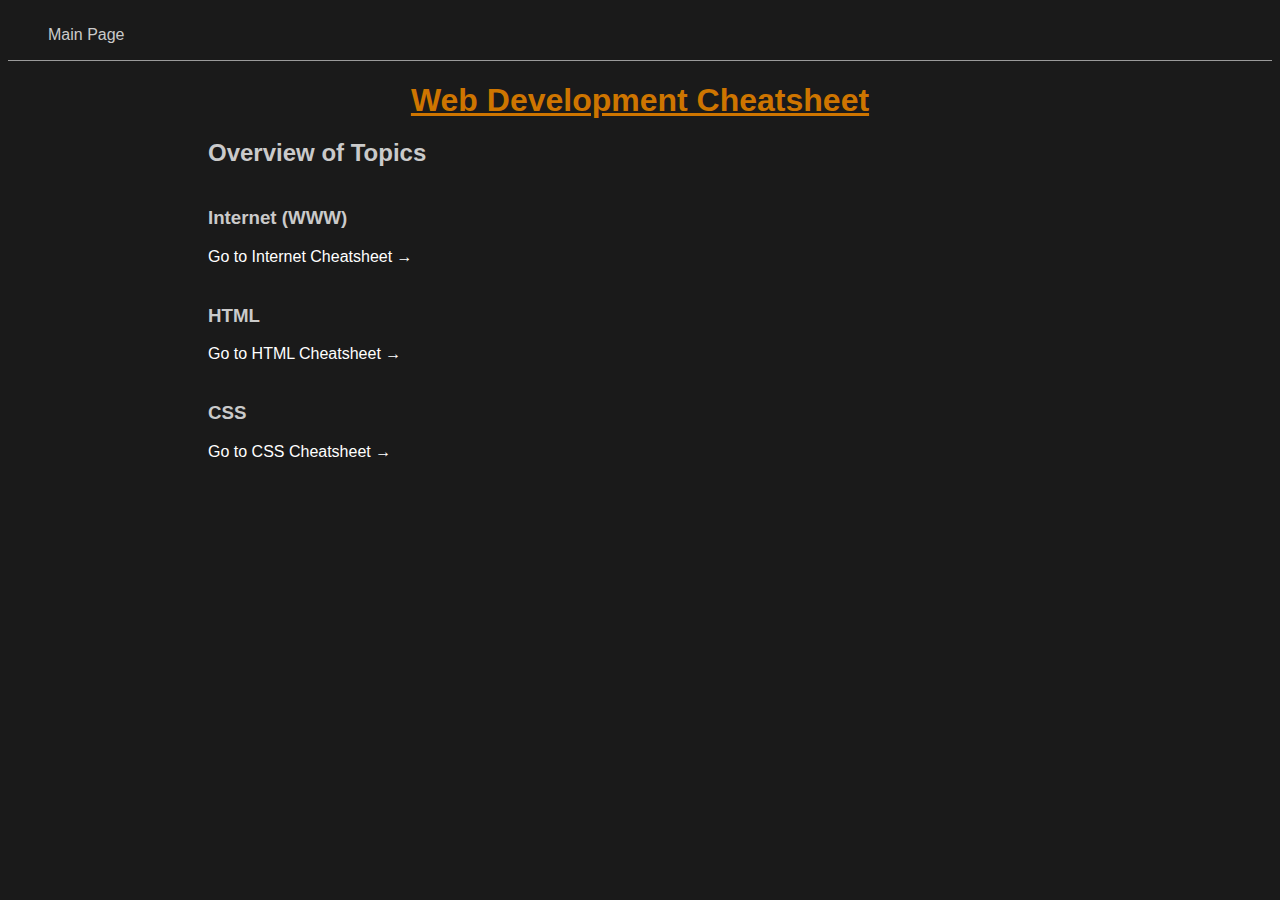
<file: index.html>
<!DOCTYPE html>
<html>
    <head>
        <title>Web Development Cheatsheet</title>
        <link rel="stylesheet" href="styles.css">
    </head>
    <body>

        <nav class="crumbs">
            <ol>
                <li class="crumb">Main Page</li>
            </ol>
        </nav>

        <h1>Web Development Cheatsheet</h1>

        <main>
            <h2>Overview of Topics</h2>
            
            <section>
                <h3>Internet (WWW)</h3>
                <a href="./internet/internet-cheatsheet.html">Go to Internet Cheatsheet &rarr;</a>
            </section>
            
            <section>
                <h3>HTML</h3>
                <a href="./html/html-cheatsheet.html">Go to HTML Cheatsheet &rarr;</a>
            </section>
            
            <section>
                <h3>CSS</h3>
                <a href="./css/css-cheatsheet.html">Go to CSS Cheatsheet &rarr;</a>
            </section>

        </main>
        
          
    </body>
</html>
</file>
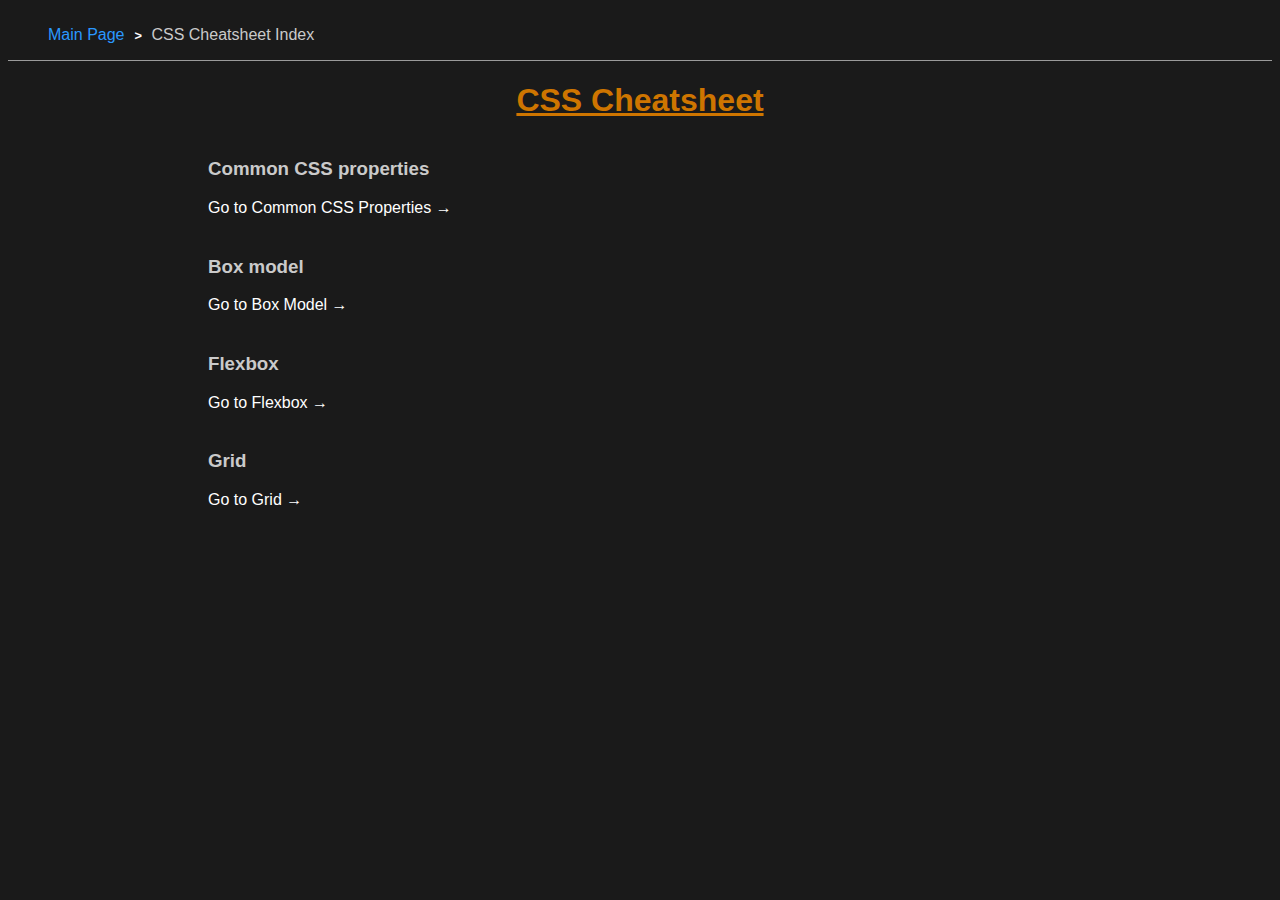
<file: css/css-cheatsheet.html>
<!DOCTYPE html>
<html>
    <head>
        <title>CSS Cheatsheet</title>
        <link rel="stylesheet" href="../styles.css">
    </head>
    
    <body>
        <nav>
            <ol>
                <li><a href="../index.html">Main Page</a></li>
                <li>CSS Cheatsheet Index</li>
            </ol>
        </nav>
        
        <h1>CSS Cheatsheet</h1>
        <main>
            <section>
                <h3>Common CSS properties</h3>
                <a href="./css-properties.html">Go to Common CSS Properties &rarr;</a>
            </section>
            
            <section>
                <h3>Box model</h3>
                <a href="./box-model.html">Go to Box Model &rarr;</a>
            </section>
            
            <section>
                <h3>Flexbox</h3>
                <a href="./flexbox.html">Go to Flexbox &rarr;</a>
            </section>
            
            <section>
                <h3>Grid</h3>
                <a href="./grid.html">Go to Grid &rarr;</a>
            </section>
        </main>
    </body>
</file>
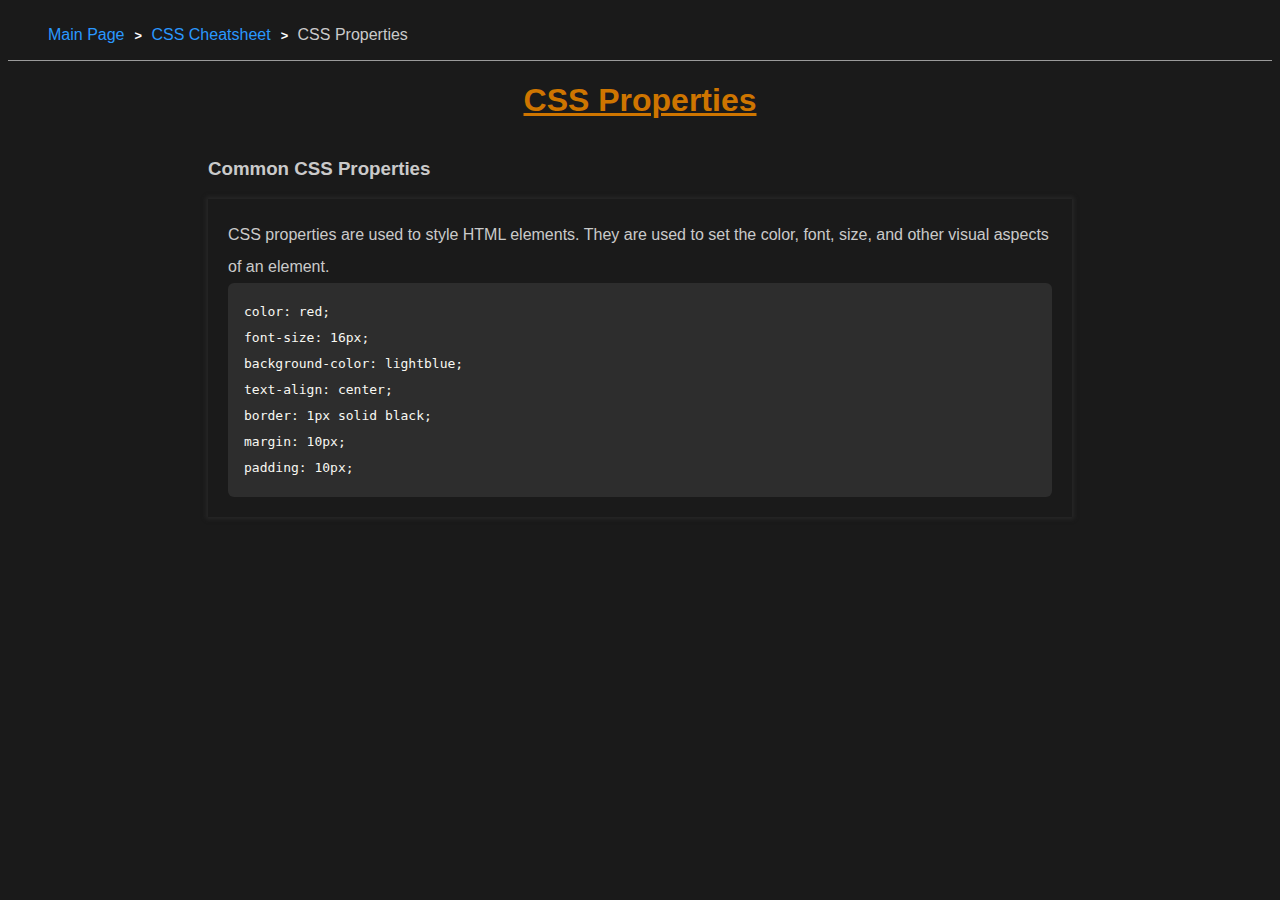
<file: css/css-properties.html>
<!DOCTYPE html>
<html>
    <head>
        <title>CSS Properties</title>
        <link rel="stylesheet" href="../styles.css">
    </head>
    
    <body>
        <nav >
            <ol>
                <li><a href="../index.html">Main Page</a></li>
                <li><a href="./css-cheatsheet.html">CSS Cheatsheet</a></li>
                <li>CSS Properties</li>
            </ol>
        </nav>
        
        <h1>CSS Properties</h1>
        <main>
            <section>
                <h3>Common CSS Properties</h3>
                <p>
                    CSS properties are used to style HTML elements. They are used to set the color, font, size, and other visual aspects of an element. <br>
                    <code>
                        color: red; <br>
                        font-size: 16px; <br>
                        background-color: lightblue; <br>
                        text-align: center; <br>
                        border: 1px solid black; <br>
                        margin: 10px; <br>
                        padding: 10px; <br>
                    </code>
                </p>
            </section>
        </main>
    </body>
</file>
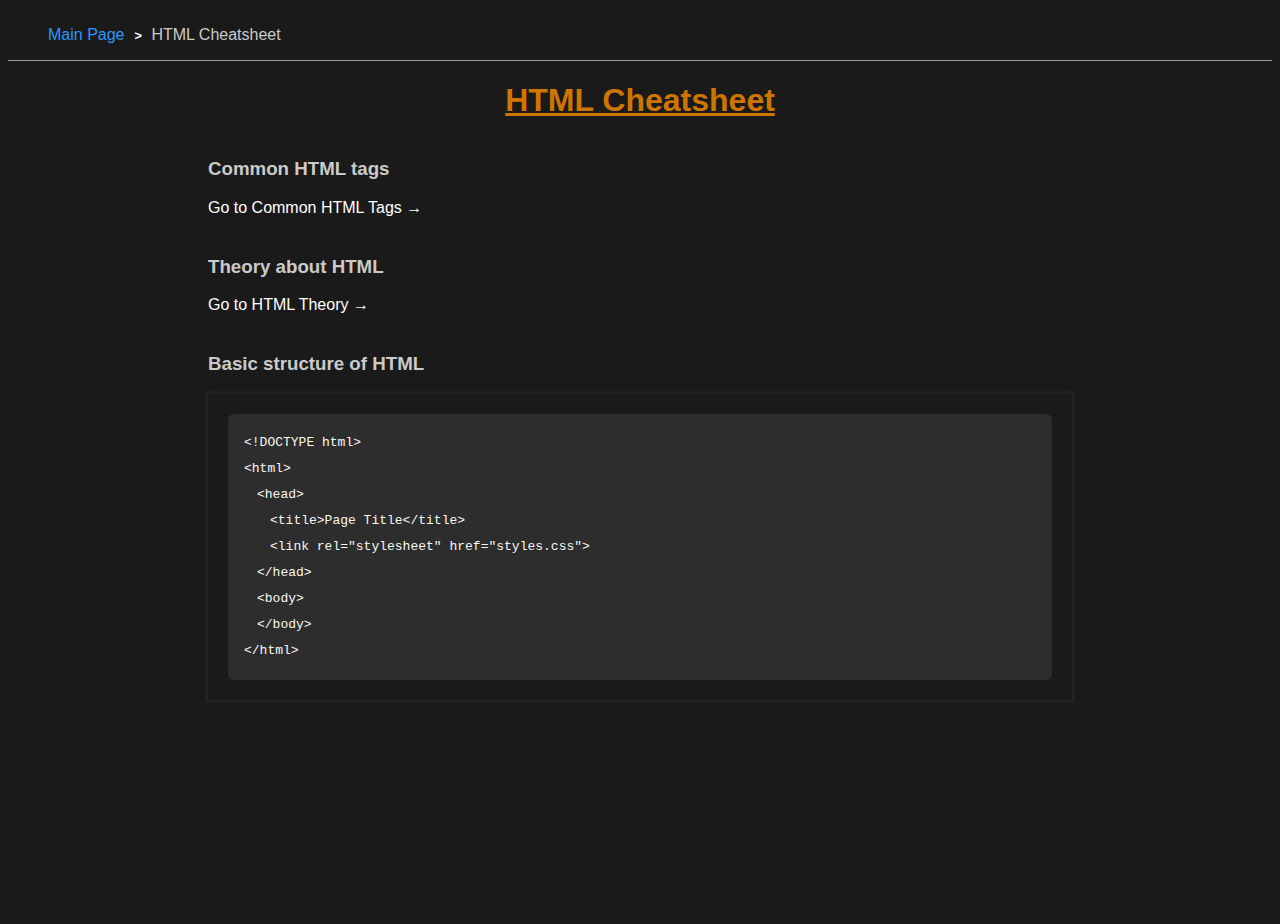
<file: html/html-cheatsheet.html>
<!DOCTYPE html>
<html>
    <head>
        <title>HTML Cheatsheet Index</title>
        <link rel="stylesheet" href="../styles.css">
    </head>

    <body>
        <nav class="crumbs">
            <ol>
                <li class="crumb"><a href="../index.html">Main Page</a></li>
                <li class="crumb">HTML Cheatsheet</li>
            </ol>
        </nav>

        <h1>HTML Cheatsheet</h1>
        <main>
            <section>
                <h3>Common HTML tags</h3>
                <a href="./html-tags.html">Go to Common HTML Tags &rarr;</a>
            </section>

            <section>
                <h3>Theory about HTML</h3>
                <a href="./html-theory.html">Go to HTML Theory &rarr;</a> 
            </section>

            <section>
                <h3>Basic structure of HTML</h3>
                <p><code>
                    &lt;!DOCTYPE html&gt; <br>
                    &lt;html&gt; <br>
                    &emsp;&lt;head&gt; <br>
                    &emsp;&emsp;&lt;title&gt;Page Title&lt;/title&gt; <br>
                    &emsp;&emsp;&lt;link rel="stylesheet" href="styles.css"&gt; <br>
                    &emsp;&lt;/head&gt; <br>
                    &emsp;&lt;body&gt; <br>
                    &emsp;&lt;/body&gt; <br>
                    &lt;/html&gt;
                </code></p>
            </section>
        </main>
    </body>
</html>
</file>
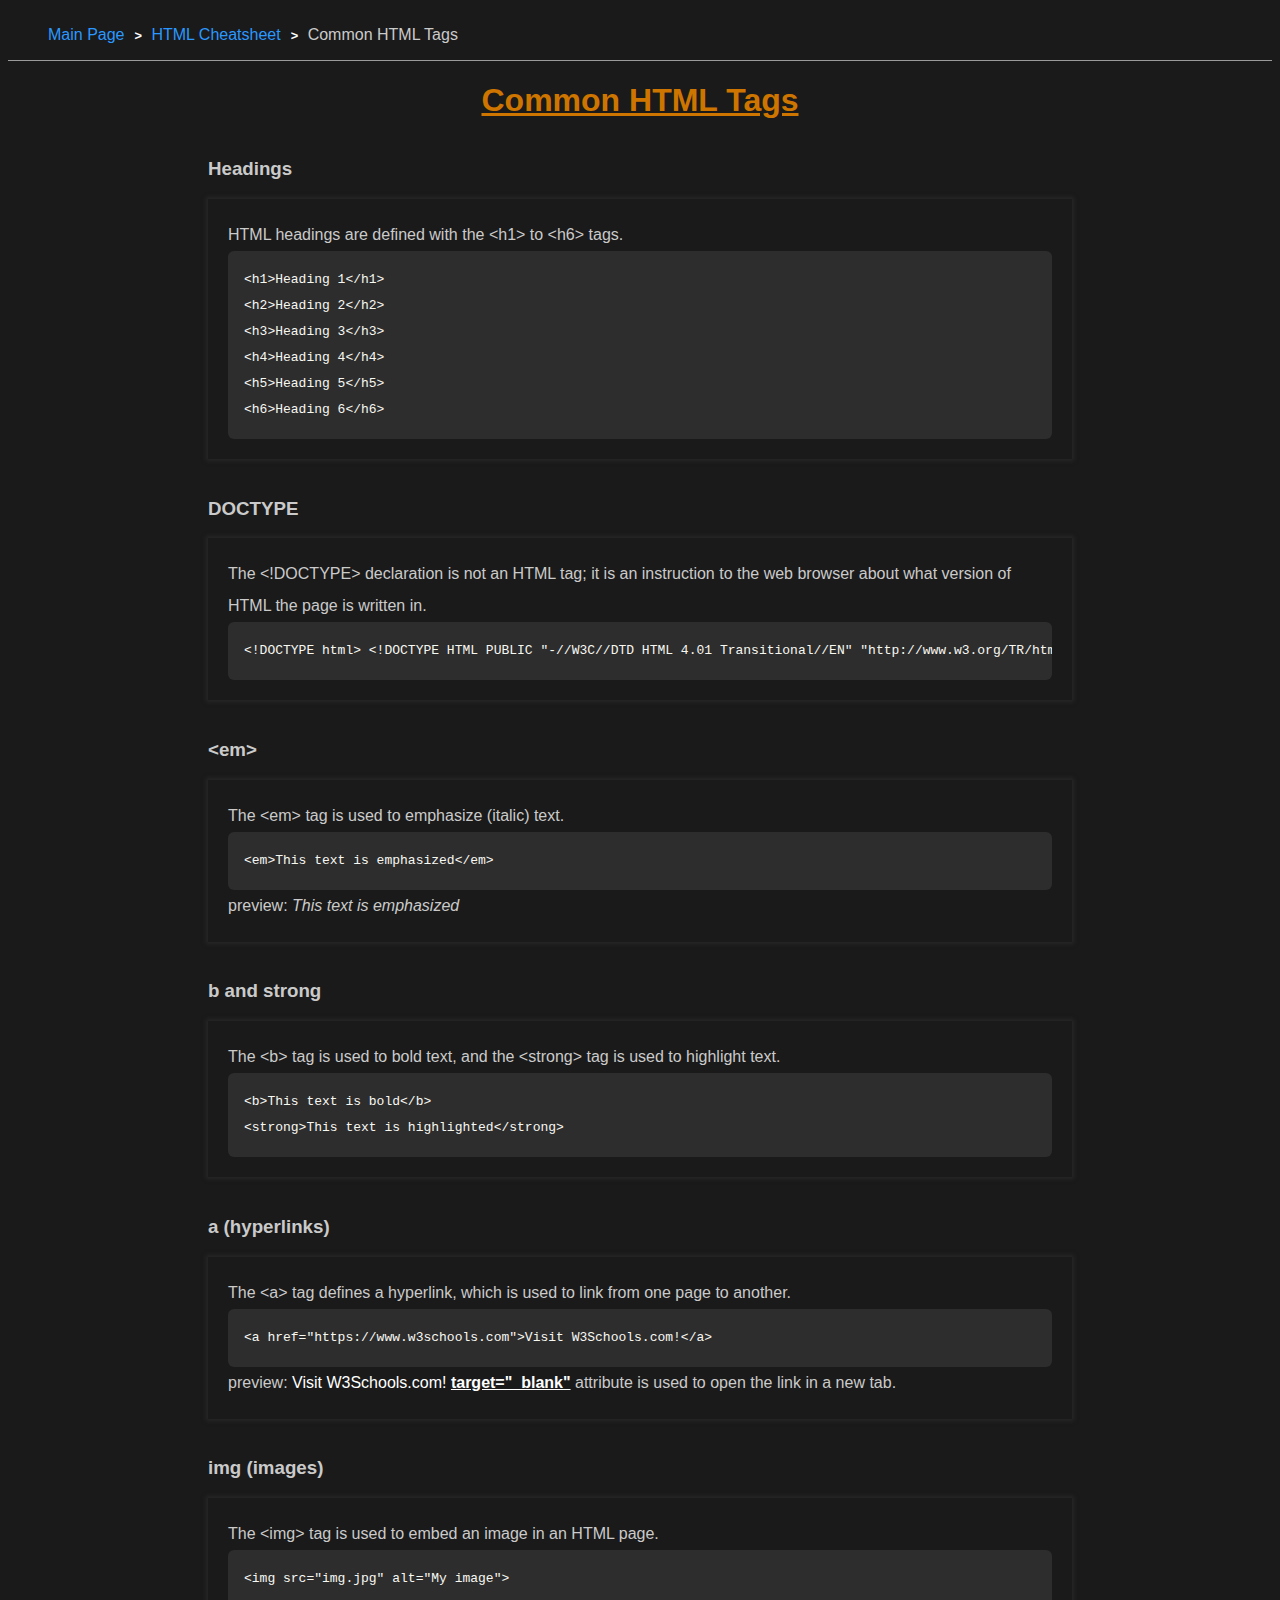
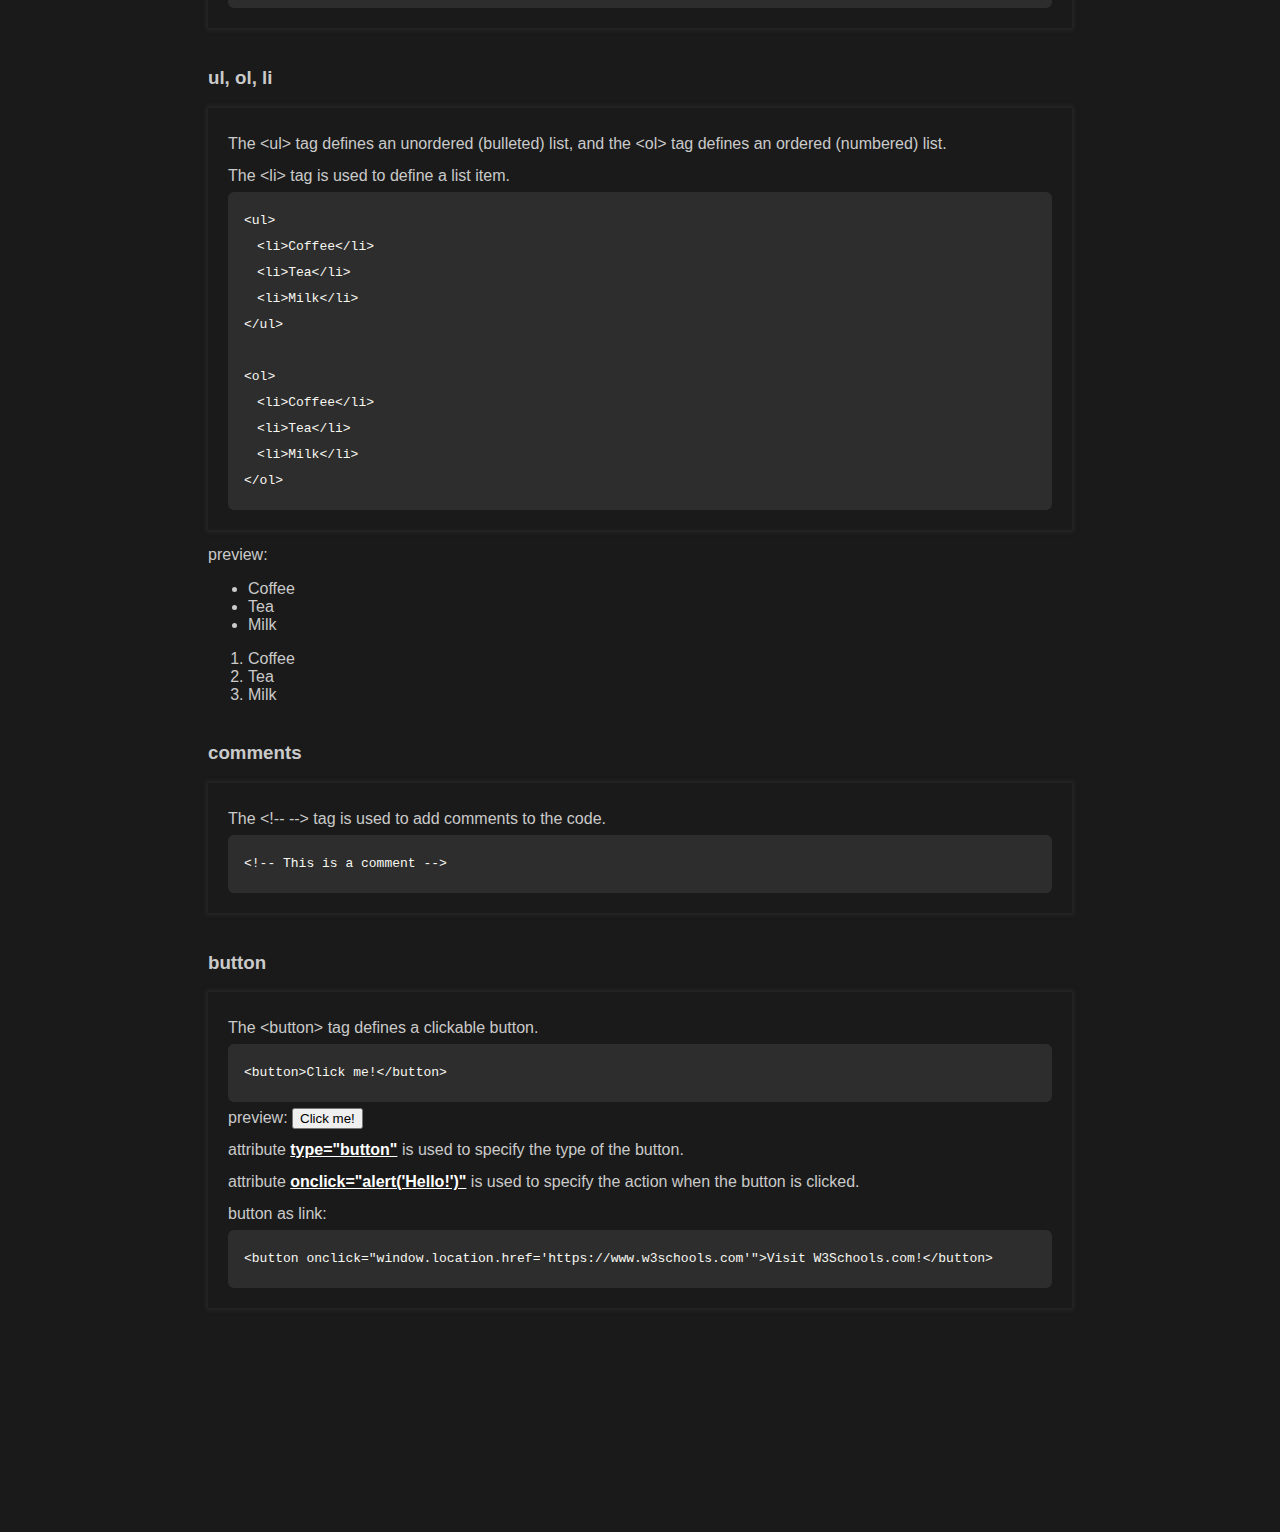
<file: html/html-tags.html>
<!DOCTYPE html>
<html>
    <head>
        <title>Common HTML Tags</title>
        <link rel="stylesheet" href="../styles.css">
    </head>
    <body>
        <nav>
            <ol>
                <li><a href="../index.html">Main Page</a></li>
                <li><a href="./html-cheatsheet.html">HTML Cheatsheet</a></li>
                <li>Common HTML Tags</li>
            </ol>
        </nav>

        <h1>Common HTML Tags</h1>

        <main>
            <section>
                <h3>Headings</h3>
                <p>
                    HTML headings are defined with the &lt;h1&gt; to &lt;h6&gt; tags. <br>
                    <code>
                        &lt;h1&gt;Heading 1&lt;/h1&gt; <br>
                        &lt;h2&gt;Heading 2&lt;/h2&gt; <br>
                        &lt;h3&gt;Heading 3&lt;/h3&gt; <br>
                        &lt;h4&gt;Heading 4&lt;/h4&gt; <br>
                        &lt;h5&gt;Heading 5&lt;/h5&gt; <br>
                        &lt;h6&gt;Heading 6&lt;/h6&gt;
                    </code>
                </p>
            </section>

            <section>
                <h3>DOCTYPE</h3>
                <p>
                    The &lt;!DOCTYPE&gt; declaration is not an HTML tag; it is an instruction to the web browser about what version of HTML the page is written in. <br>
                    <code>
                        &lt;!DOCTYPE html&gt;
                        &lt;!DOCTYPE HTML PUBLIC "-//W3C//DTD HTML 4.01 Transitional//EN" "http://www.w3.org/TR/html4/loose.dtd"&gt;
                    </code>
                </p>
            </section>

            <section>
                <h3>&lt;em&gt;</h3>
                <p>
                    The &lt;em&gt; tag is used to emphasize (italic) text. <br>
                    <code>
                        &lt;em&gt;This text is emphasized&lt;/em&gt;
                    </code>
                    preview: <em>This text is emphasized</em>
                </p>
            </section>

            <section>
                <h3>b and strong</h3>
                <p>
                    The &lt;b&gt; tag is used to bold text, and the &lt;strong&gt; tag is used to highlight text. <br>
                    <code>
                        &lt;b&gt;This text is bold&lt;/b&gt; <br>
                        &lt;strong&gt;This text is highlighted&lt;/strong&gt;
                    </code>
                </p>
            </section>
            
            <section>
                <h3>a (hyperlinks)</h3>
                <p>
                    The &lt;a&gt; tag defines a hyperlink, which is used to link from one page to another. <br>
                    <code>
                        &lt;a href="https://www.w3schools.com"&gt;Visit W3Schools.com!&lt;/a&gt;
                    </code>
                    preview: <a href="https://www.w3schools.com">Visit W3Schools.com!</a>
                    
                    <b>target="_blank"</b> attribute is used to open the link in a new tab. <br>
                </p>
            </section>

            <section>
                <h3>img (images)</h3>
                <p>
                    The &lt;img&gt; tag is used to embed an image in an HTML page. <br>
                    <code>
                        &lt;img src="img.jpg" alt="My image"&gt;
                    </code>
                </p>
            </section>

            <section>
                <h3>ul, ol, li</h3>
                <p>
                    The &lt;ul&gt; tag defines an unordered (bulleted) list, and the &lt;ol&gt; tag defines an ordered (numbered) list. <br>
                    The &lt;li&gt; tag is used to define a list item. <br>
                    <code>
                        &lt;ul&gt; <br>
                        &emsp;&lt;li&gt;Coffee&lt;/li&gt; <br>
                        &emsp;&lt;li&gt;Tea&lt;/li&gt; <br>
                        &emsp;&lt;li&gt;Milk&lt;/li&gt; <br>
                        &lt;/ul&gt; <br>
                        <br>
                        &lt;ol&gt; <br>
                        &emsp;&lt;li&gt;Coffee&lt;/li&gt; <br>
                        &emsp;&lt;li&gt;Tea&lt;/li&gt; <br>
                        &emsp;&lt;li&gt;Milk&lt;/li&gt; <br>
                        &lt;/ol&gt;
                    </code>
                </p>
                preview: <br>
                <ul>
                    <li>Coffee</li>
                    <li>Tea</li>
                    <li>Milk</li>
                </ul>
                <ol>
                    <li>Coffee</li>
                    <li>Tea</li>
                    <li>Milk</li>
                </ol>
                
            </section>

            <section>
                <h3>comments</h3>
                <p>
                    The &lt;!-- --&gt; tag is used to add comments to the code. <br>
                    <code>
                        &lt;!-- This is a comment --&gt;
                    </code>
                </p>
            </section>

            <section>
                <h3>button</h3>
                <p>
                    The &lt;button&gt; tag defines a clickable button. <br>
                    <code>
                        &lt;button&gt;Click me!&lt;/button&gt;
                    </code>
                    preview: <button>Click me!</button><br>

                    attribute <b>type="button"</b> is used to specify the type of the button. <br>
                    attribute <b>onclick="alert('Hello!')"</b> is used to specify the action when the button is clicked. <br>

                    button as link: <br>
                    <code>
                        &lt;button onclick="window.location.href='https://www.w3schools.com'"&gt;Visit W3Schools.com!&lt;/button&gt;
                    </code>
                </p>
            </section>
        </main>
    </body>
</html>
</file>
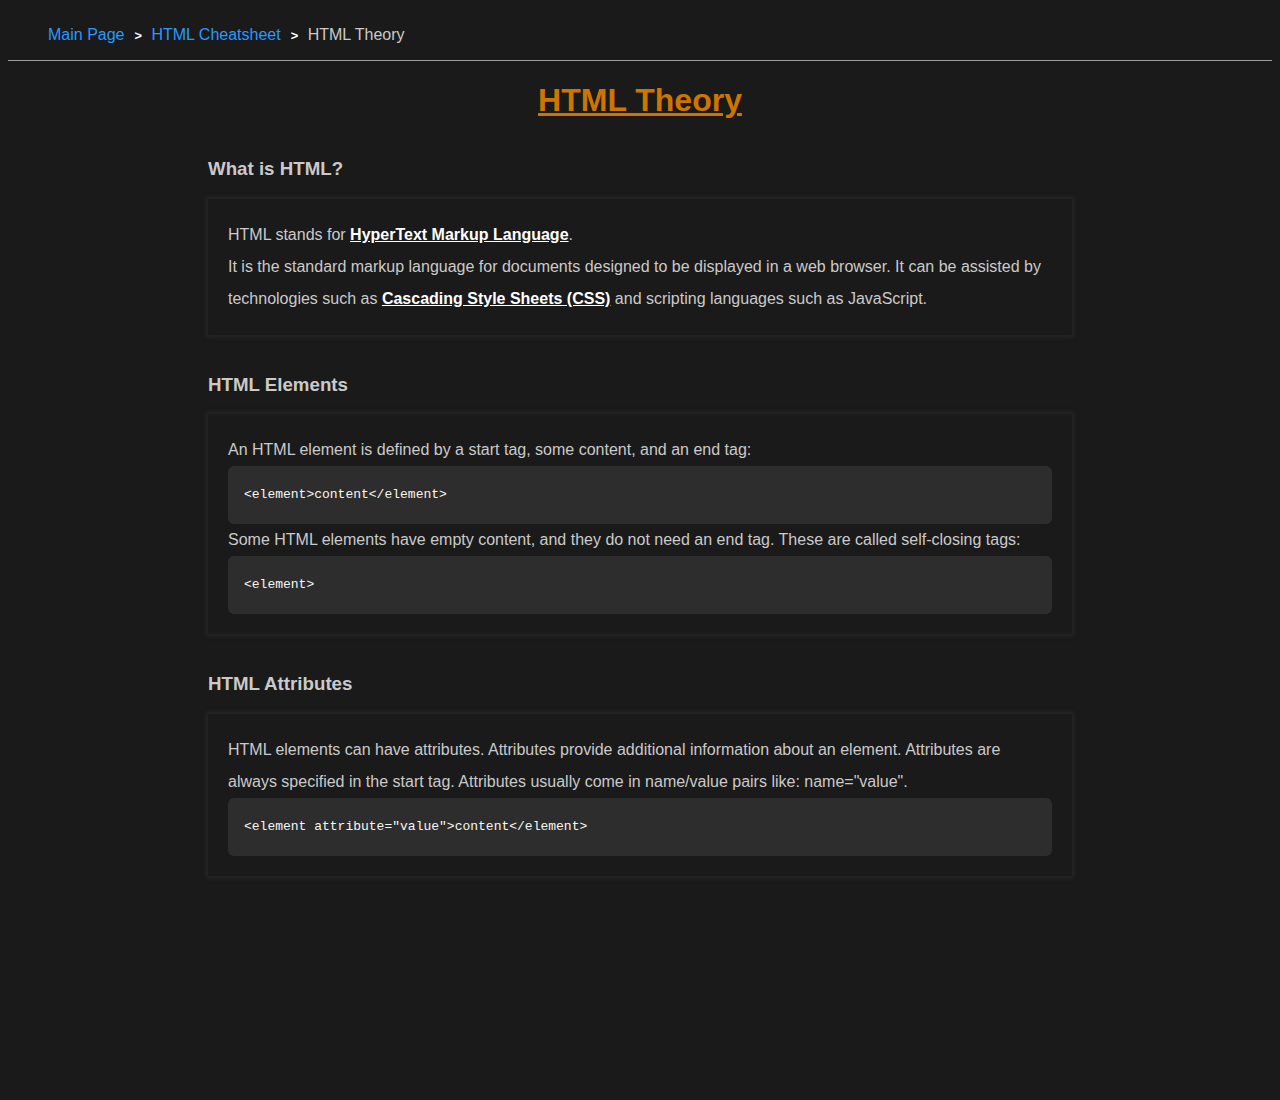
<file: html/html-theory.html>
<!DOCTYPE html>
<html>
    <head>
        <title>HTML Theory</title>
        <link rel="stylesheet" href="../styles.css">
    </head>

    <body>
        <nav class="crumbs">
            <ol>
                <li class="crumb"><a href="../index.html">Main Page</a></li>
                <li class="crumb"><a href="./html-cheatsheet.html">HTML Cheatsheet</a></li>
                <li class="crumb">HTML Theory</li>
            </ol>
        </nav>

        <h1>HTML Theory</h1>
        <main>
            <section>
                <h3>What is HTML?</h3>
                <p>
                    HTML stands for <b>HyperText Markup Language</b>. <br>
                    It is the standard markup language for documents designed to be displayed in a web browser.
                    It can be assisted by technologies such as <b>Cascading Style Sheets (CSS)</b> and scripting languages such as JavaScript.
                </p>
            </section>

            <section>
                <h3>HTML Elements</h3>
                <p>
                    An HTML element is defined by a start tag, some content, and an end tag:
                    <code>
                        &lt;element&gt;content&lt;/element&gt;
                    </code>
                    
                    Some HTML elements have empty content, and they do not need an end tag. These are called self-closing tags:
                    <code>
                        &lt;element&gt;
                    </code>
                </p>
            </section>

            <section>
                <h3>HTML Attributes</h3>
                <p>
                    HTML elements can have attributes. Attributes provide additional information about an element. Attributes are always specified in the start tag. Attributes usually come in name/value pairs like: name="value".
                    <code>&lt;element attribute="value"&gt;content&lt;/element&gt;</code>
                </p>
            </section>
        </main>
    </body>
</html>
</file>
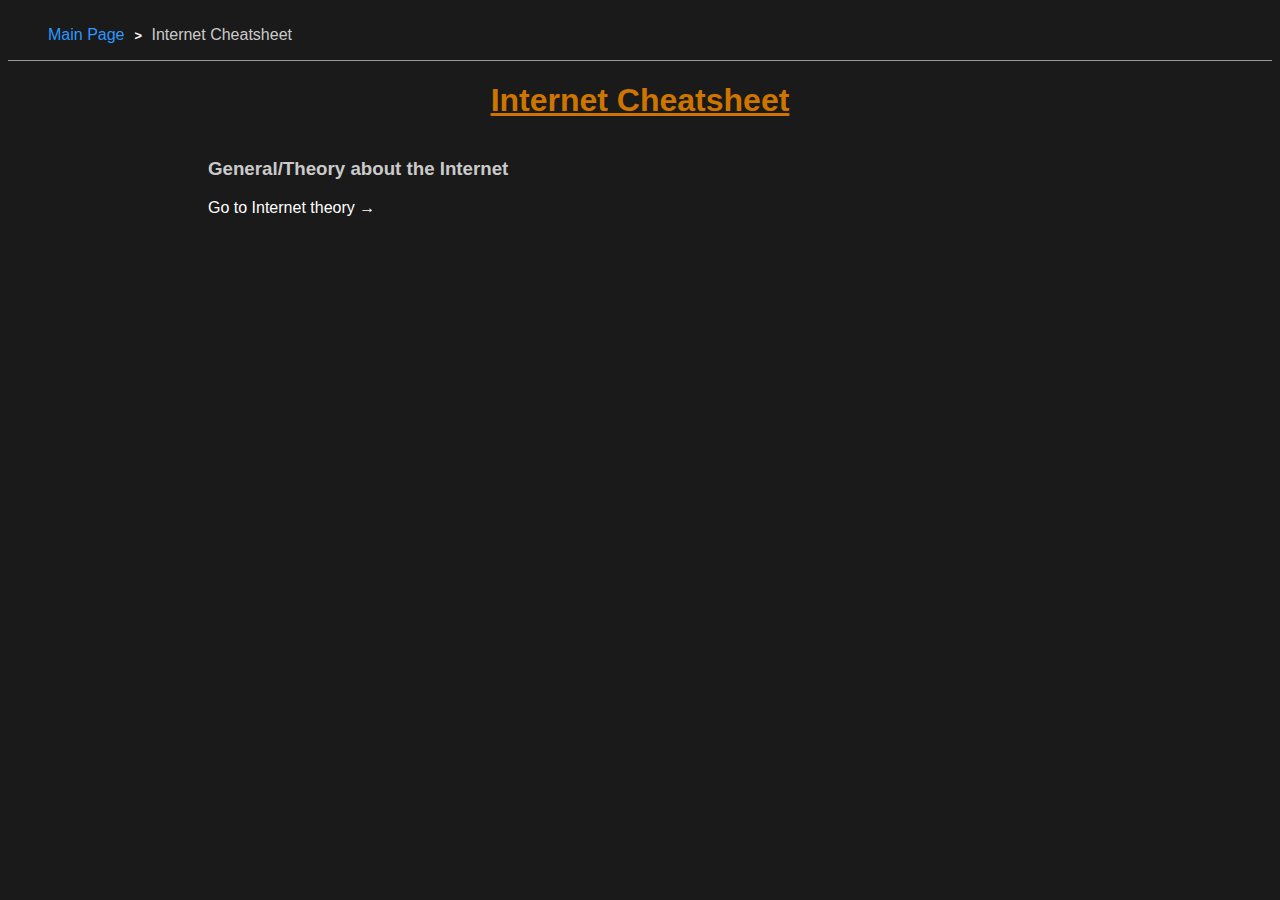
<file: internet/internet-cheatsheet.html>
<!DOCTYPE html>
<html>
    <head>
        <title>Internet Cheatsheet Index</title>
        <link rel="stylesheet" href="../styles.css">
    </head>

    <body>
        <nav class="crumbs">
            <ol>
                <li class="crumb"><a href="../index.html">Main Page</a></li>
                <li class="crumb">Internet Cheatsheet</li>
            </ol>
        </nav>

        <h1>Internet Cheatsheet</h1>
        <main>
            <section>
                <h3>General/Theory about the Internet</h3>
                <a href="./internet-theory.html">Go to Internet theory &rarr;</a>
            </section>
        </main>
    </body>
</html>
</file>
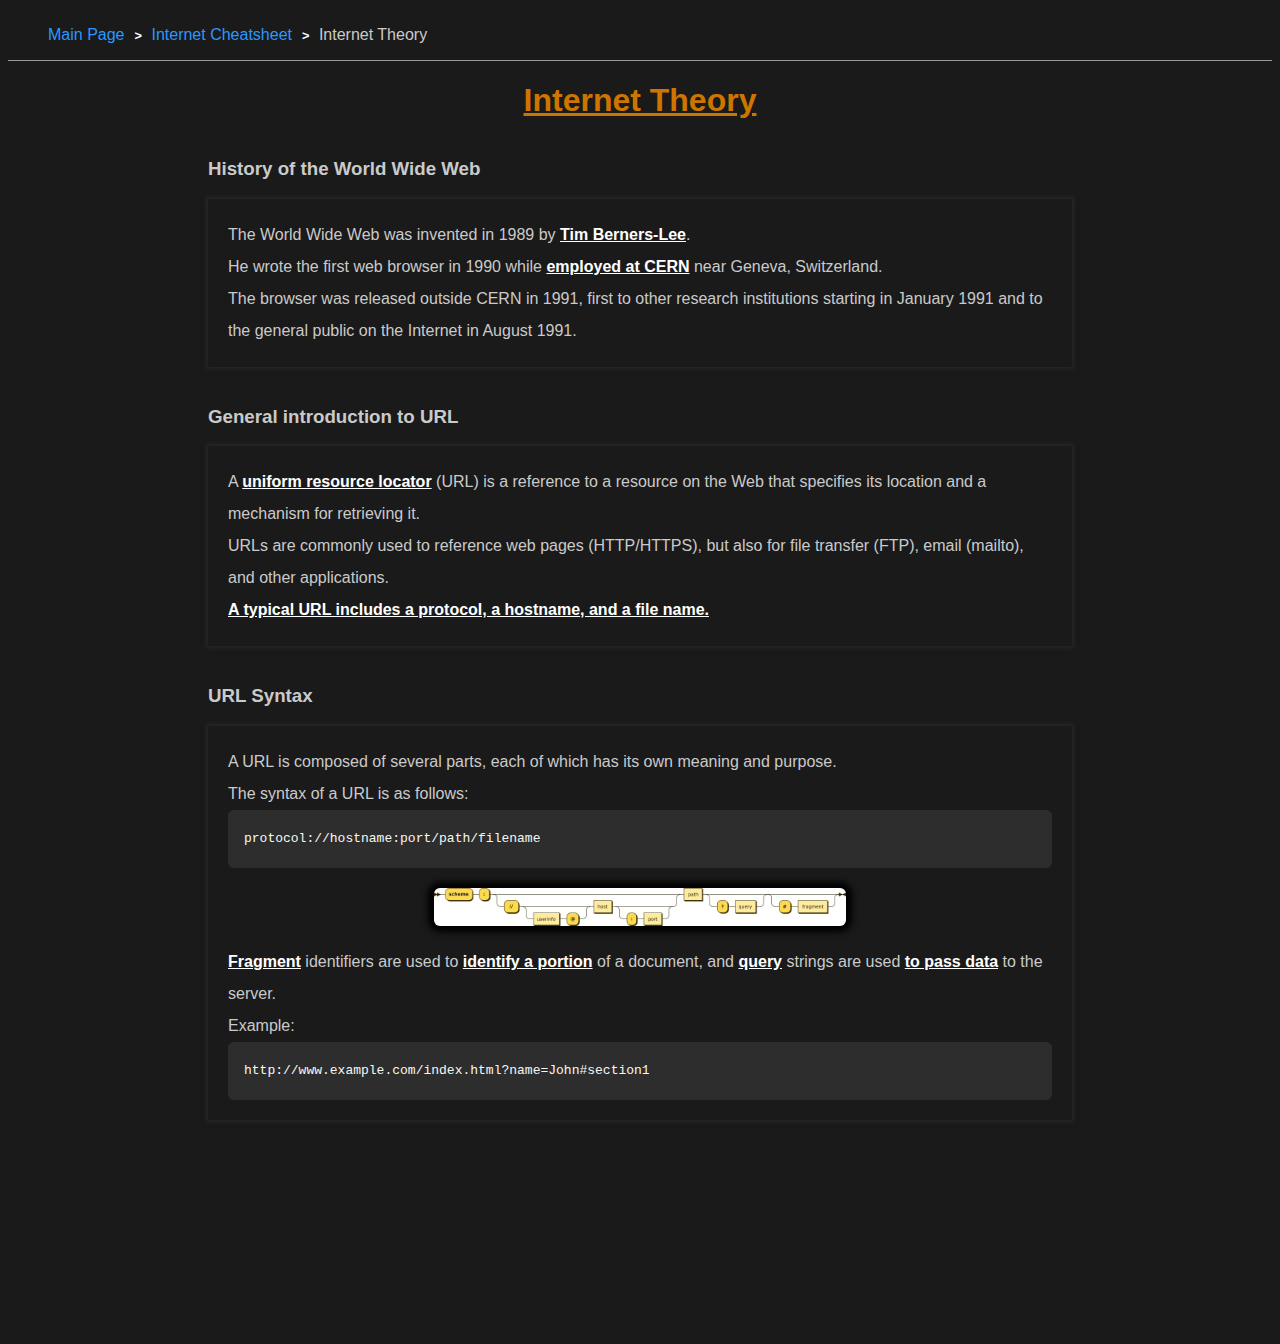
<file: internet/internet-theory.html>
<!DOCTYPE html>
<html>
    <head>
        <title>Internet Theory</title>
        <link rel="stylesheet" href="../styles.css">
    </head>
    <body>
        <nav>
            <ol>
                <li><a href="../index.html">Main Page</a></li>
                <li><a href="./internet-cheatsheet.html">Internet Cheatsheet</a></li>
                <li>Internet Theory</li>
            </ol>
        </nav>

        <h1>Internet Theory</h1>
        <main>
            <section>
                <h3>History of the World Wide Web</h3>
                <p>
                    The World Wide Web was invented in 1989 by <b>Tim Berners-Lee</b>.<br>
                    He wrote the first web browser in 1990 while <b>employed at CERN</b> near Geneva, Switzerland.<br>
                    The browser was released outside CERN in 1991, first to other research institutions starting in January 1991 and to the general public on the Internet in August 1991.
                </p>
            </section>

            <section>
                <h3>General introduction to URL</h3>
                <p>
                    A <b>uniform resource locator</b> (URL) is a reference to a resource on the Web that specifies its location and a mechanism for retrieving it.<br>
                    URLs are commonly used to reference web pages (HTTP/HTTPS), but also for file transfer (FTP), email (mailto), and other applications. <br>
                    <b>A typical URL includes a protocol, a hostname, and a file name. </b>
                </p>
            </section>

            <section>
                <h3>URL Syntax</h3>
                <p>
                    A URL is composed of several parts, each of which has its own meaning and purpose.<br>
                    The syntax of a URL is as follows:<br>
                    <code>
                        protocol://hostname:port/path/filename
                    </code>
                    <img src="images/URI_syntax.jpg" alt="URL Syntax">

                    <b>Fragment</b> identifiers are used to <b>identify a portion</b> of a document, and <b>query</b> strings are used <b>to pass data</b> to the server.<br>

                    Example: <code>http://www.example.com/index.html?name=John#section1</code>

                </p>
            </section>
        </main>
    </body>
</html>
</file>
<file: styles.css>
body{
    font-family: sans-serif;
    color: #cacaca;
    background-color: #1a1a1a;
}

h1 {
    text-align: center;
    font-weight: bolder;
    text-decoration: underline;
    color:rgb(206, 117, 0);
    margin-bottom: -20px;
}

h3{
    padding-top: 20px;
}

main{
    padding: 200px;
    padding-top: 20px;;
}

b{
    color: #ffffff;
    text-decoration: underline;
}

p img {
    display: block;
    margin: auto;
    box-shadow: 0 0 6px 6px #000000;
    border-radius: 6px;
    margin-top: 20px;
    margin-bottom: 20px;
    width: 50%;
}

p code {
    display: block;
    padding: 16px;
    background-color: #2d2d2d;
    color: #f8f8f2;
    border-radius: 6px;
    font-size: 1em;
    border: none;
    white-space: nowrap;
    overflow: auto;
}

p {
    box-shadow: 0 0 4px 2px #272727;
    padding: 20px;
    line-height: 2;
}

a{
    text-decoration: none;
    color: #ffffff;
}

nav {
    border-bottom: 1px solid rgb(155, 155, 155);
}

nav ol {
    list-style-type: none;
    padding-top: 10px;
}

nav ol li {
    display: inline-block;
}

nav ol li a {
    color: rgb(42, 152, 255);
    text-decoration: none;
}

nav ol li a::after {
    display: inline-block;
    color: #ffffff;
    content: '>';
    font-size: 80%;
    font-weight: bold;
    padding-right: 5px;
    padding-left: 10px;
}
</file>
